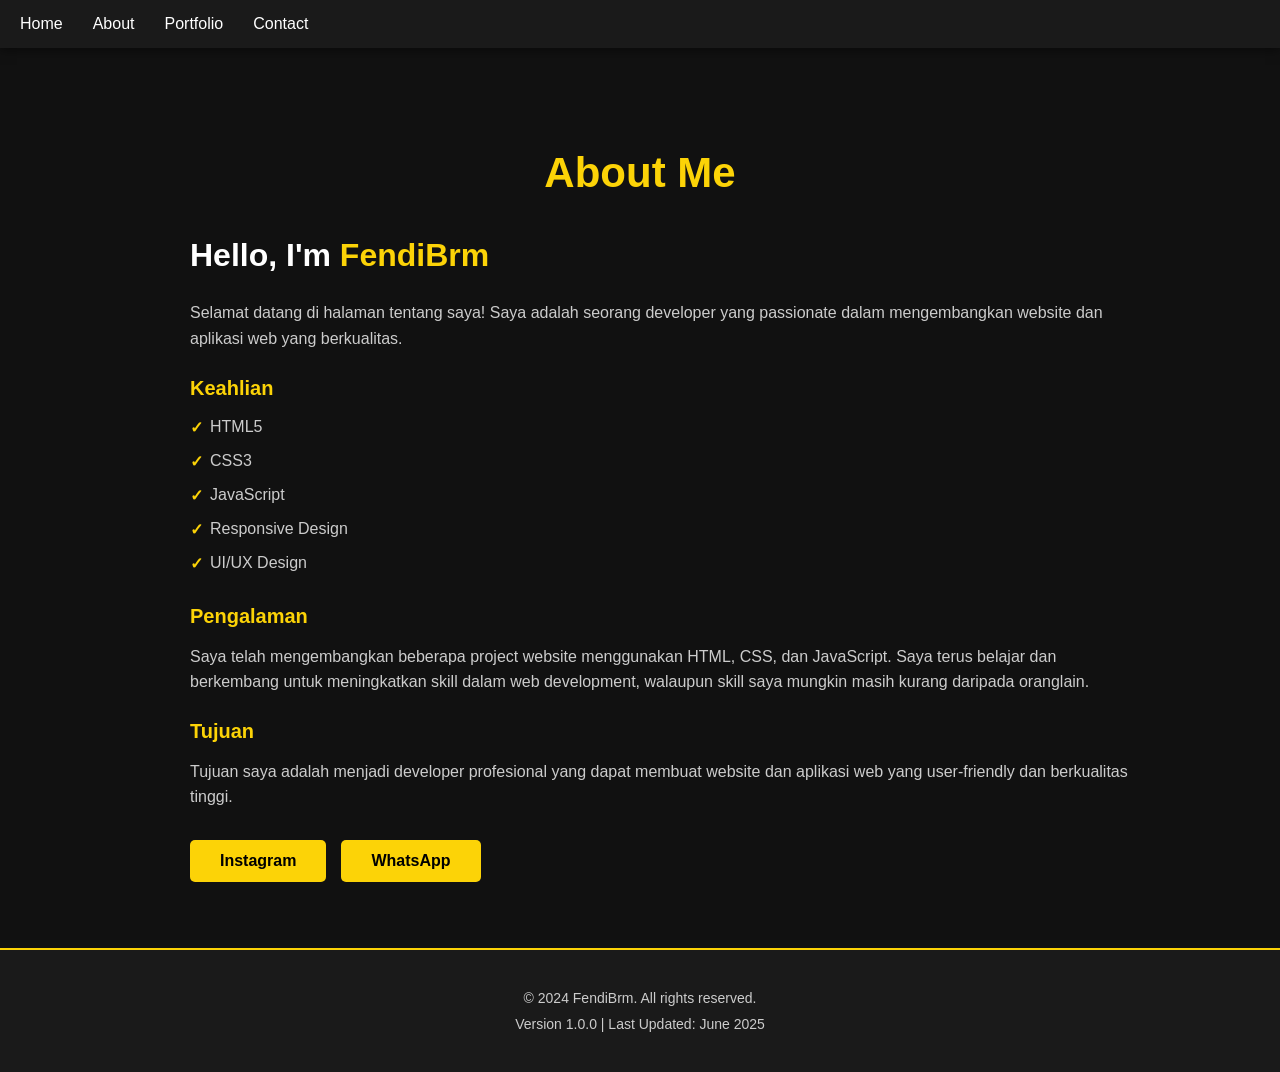
<file: about.html>
<!DOCTYPE html>
<html lang="en">
<head>
    <meta charset="UTF-8">
    <meta name="viewport" content="width=device-width, initial-scale=1.0">
    <title>About - FendiBrm | Portfolio</title>
    <link rel="stylesheet" href="style.css">
</head>
<body>
    <nav class="navbar">
        <div class="hamburger" id="hamburger">
            <span></span>
            <span></span>
            <span></span>
        </div>
        <ul class="nav-menu" id="navMenu">
            <li><a href="index.html">Home</a></li>
            <li><a href="about.html">About</a></li>
            <li><a href="portfolio.html">Portfolio</a></li>
            <li><a href="contact.html">Contact</a></li>
        </ul>
    </nav>

    <section class="about-section">
        <div class="about-container">
            <h1>About Me</h1>

         <div class="about-content">
            <div class="about-image">
               <img src="fendi-bisa.png" alt="FendiBrm">
             </div>
            <div class="about-content">
                <div class="about-text">
                    <h2>Hello, I'm <span>FendiBrm</span></h2>
                    <p>Selamat datang di halaman tentang saya! Saya adalah seorang developer yang passionate dalam mengembangkan website dan aplikasi web yang berkualitas.</p>
                    
                    <h3>Keahlian</h3>
                    <ul class="skills-list">
                        <li>HTML5</li>
                        <li>CSS3</li>
                        <li>JavaScript</li>
                        <li>Responsive Design</li>
                        <li>UI/UX Design</li>
                    </ul>

                    <h3>Pengalaman</h3>
                    <p>Saya telah mengembangkan beberapa project website menggunakan HTML, CSS, dan JavaScript. Saya terus belajar dan berkembang untuk meningkatkan skill dalam web development, walaupun skill saya mungkin masih kurang daripada oranglain.</p>

                    <h3>Tujuan</h3>
                    <p>Tujuan saya adalah menjadi developer profesional yang dapat membuat website dan aplikasi web yang user-friendly dan berkualitas tinggi.</p>

                    <div class="about-links">
                        <a href="https://www.instagram.com/imfndisnt__/" class="btn-social">Instagram</a>
                        <a href="https://wa.me/6282136658391" class="btn-social">WhatsApp</a>
                    </div>
    </section>

    <section class="footer-section">
        <p>&copy; 2024 FendiBrm. All rights reserved.</p>
        <p>Version 1.0.0 | Last Updated: June 2025</p>
    </section>

    <script>
        const hamburger = document.getElementById('hamburger');
        const navMenu = document.getElementById('navMenu');

        hamburger.addEventListener('click', () => {
            hamburger.classList.toggle('active');
            navMenu.classList.toggle('active');
        });

        // Tutup menu saat link diklik
        document.querySelectorAll('.nav-menu a').forEach(link => {
            link.addEventListener('click', () => {
                hamburger.classList.remove('active');
                navMenu.classList.remove('active');
            });
        });
    </script>
</body>
</html>
</file>
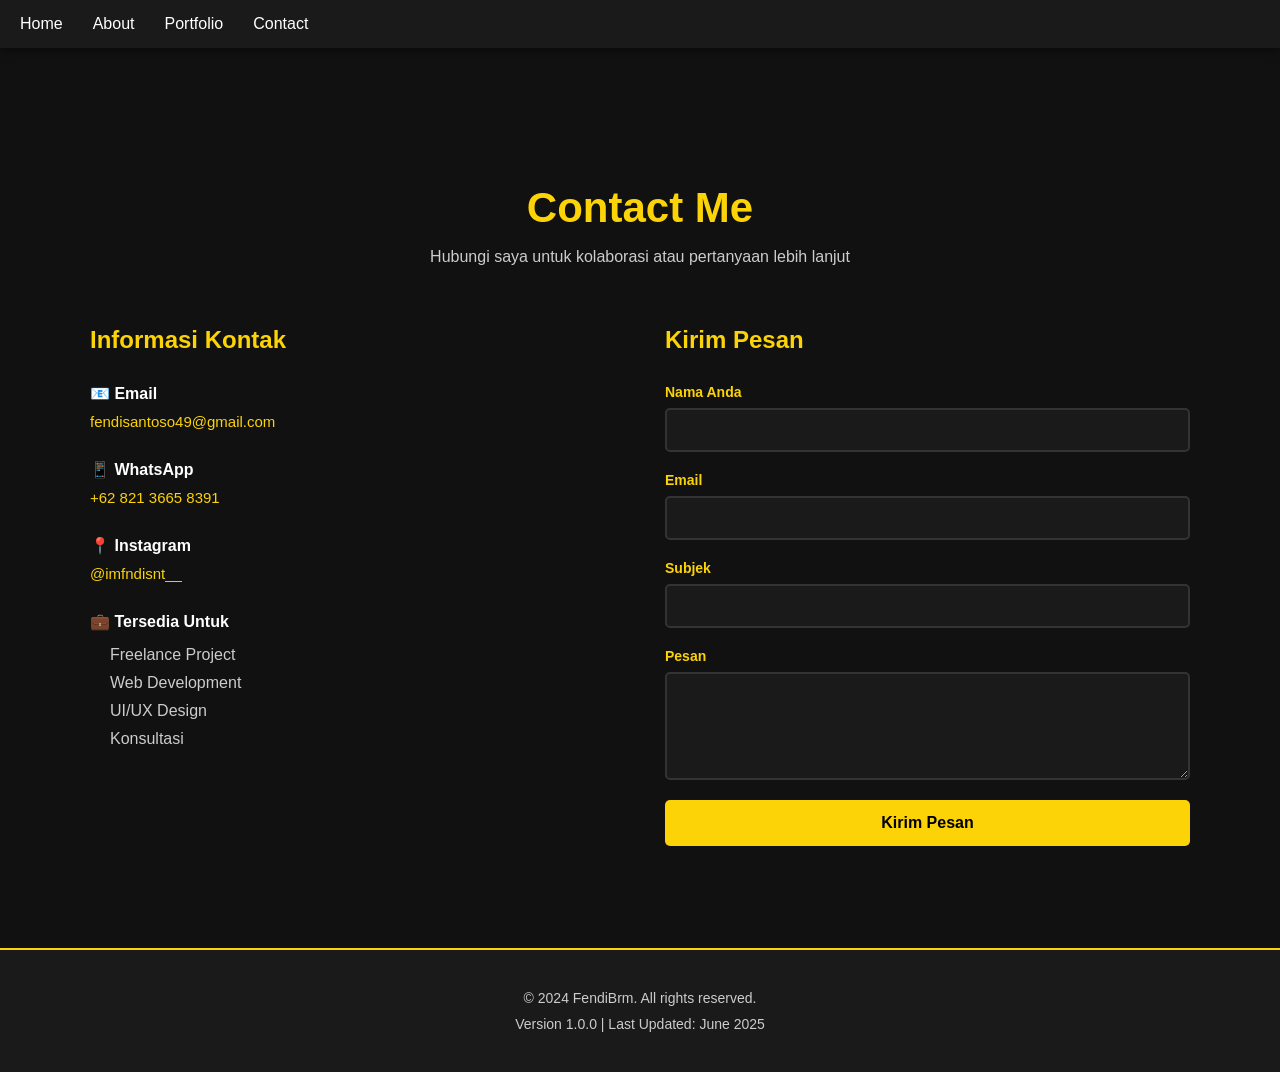
<file: contact.html>
<!DOCTYPE html>
<html lang="en">
<head>
    <meta charset="UTF-8">
    <meta name="viewport" content="width=device-width, initial-scale=1.0">
    <title>Contact - FendiBrm | Portfolio</title>
    <link rel="stylesheet" href="style.css">
</head>
<body>
    <nav class="navbar">
        <div class="hamburger" id="hamburger">
            <span></span>
            <span></span>
            <span></span>
        </div>
        <ul class="nav-menu" id="navMenu">
            <li><a href="index.html">Home</a></li>
            <li><a href="about.html">About</a></li>
            <li><a href="portfolio.html">Portfolio</a></li>
            <li><a href="contact.html">Contact</a></li>
        </ul>
    </nav>

    <section class="contact-section">
        <div class="contact-container">
            <h1>Contact Me</h1>
            <p class="contact-subtitle">Hubungi saya untuk kolaborasi atau pertanyaan lebih lanjut</p>

            <div class="contact-content">
                <div class="contact-info">
                    <h2>Informasi Kontak</h2>
                    
                    <div class="info-item">
                        <h3>📧 Email</h3>
                        <p><a href="mailto:fendisantoso49@gmail.com">fendisantoso49@gmail.com</a></p>
                    </div>

                    <div class="info-item">
                        <h3>📱 WhatsApp</h3>
                        <p><a href="https://wa.me/6282136658391" target="_blank">+62 821 3665 8391</a></p>
                    </div>

                    <div class="info-item">
                        <h3>📍 Instagram</h3>
                        <p><a href="https://www.instagram.com/imfndisnt__/" target="_blank">@imfndisnt__</a></p>
                    </div>

                    <div class="info-item">
                        <h3>💼 Tersedia Untuk</h3>
                        <ul>
                            <li>Freelance Project</li>
                            <li>Web Development</li>
                            <li>UI/UX Design</li>
                            <li>Konsultasi</li>
                        </ul>
                    </div>
                </div>

                <div class="contact-form-wrapper">
                    <h2>Kirim Pesan</h2>
                    <form class="contact-form" id="contactForm">
                        <div class="form-group">
                            <label for="name">Nama Anda</label>
                            <input type="text" id="name" name="name" required>
                        </div>

                        <div class="form-group">
                            <label for="email">Email</label>
                            <input type="email" id="email" name="email" required>
                        </div>

                        <div class="form-group">
                            <label for="subject">Subjek</label>
                            <input type="text" id="subject" name="subject" required>
                        </div>

                        <div class="form-group">
                            <label for="message">Pesan</label>
                            <textarea id="message" name="message" rows="5" required></textarea>
                        </div>

                        <button type="submit" class="btn-submit">Kirim Pesan</button>
                    </form>
                </div>
            </div>
        </div>
    </section>

    <section class="footer-section">
        <p>&copy; 2024 FendiBrm. All rights reserved.</p>
        <p>Version 1.0.0 | Last Updated: June 2025</p>
    </section>

    <script>
        const hamburger = document.getElementById('hamburger');
        const navMenu = document.getElementById('navMenu');

        hamburger.addEventListener('click', () => {
            hamburger.classList.toggle('active');
            navMenu.classList.toggle('active');
        });

        // Tutup menu saat link diklik
        document.querySelectorAll('.nav-menu a').forEach(link => {
            link.addEventListener('click', () => {
                hamburger.classList.remove('active');
                navMenu.classList.remove('active');
            });
        });

        // Handle form submission
        const contactForm = document.getElementById('contactForm');
        contactForm.addEventListener('submit', (e) => {
            e.preventDefault();
            alert('Terima kasih telah menghubungi saya! Saya akan merespons segera.');
            contactForm.reset();
        });
    </script>
</body>
</html>
</file>
<file: style.css>
/* ---- GENERAL ---- */
* {
    box-sizing: border-box;
}

html {
    scroll-behavior: smooth;
}

body {
    margin: 0;
    font-family: 'Poppins', sans-serif;
    background: #0a0a0a;
    color: white;
    overflow-x: hidden;
}

/* ---- NAVBAR ---- */
.navbar {
    background: #1a1a1a;
    padding: 15px 20px;
    position: relative;
    box-shadow: 0 2px 10px rgba(0, 0, 0, 0.5);
}

.hamburger {
    display: none;
    flex-direction: column;
    cursor: pointer;
    gap: 5px;
}

.hamburger span {
    width: 25px;
    height: 3px;
    background-color: #fcd307;
    border-radius: 2px;
    transition: all 0.3s ease;
}

.hamburger.active span:nth-child(1) {
    transform: rotate(45deg) translate(10px, 10px);
}

.hamburger.active span:nth-child(2) {
    opacity: 0;
}

.hamburger.active span:nth-child(3) {
    transform: rotate(-45deg) translate(8px, -7px);
}

.nav-menu {
    list-style: none;
    display: flex;
    gap: 30px;
    margin: 0;
    padding: 0;
}

.nav-menu a {
    color: white;
    text-decoration: none;
    font-weight: 500;
    transition: color 0.3s ease;
}

.nav-menu a:hover {
    color: #fcd307;
}

/* ---- HERO SECTION ---- */
.hero {
    background: linear-gradient(135deg, #1a1a1a, #0a0a0a);
    padding: 100px 40px;
    position: relative;
    display: flex;
    align-items: center;
    justify-content: space-between;
}

.hero-text h1 {
    font-size: 48px;
    margin: 0;
    font-weight: 600;
    color: #ffffff;
}

.hero-text h2 {
    font-size: 30px;
    margin-top: 10px;
}

.hero-text h2 span {
    color: #fcd307; /* warna kuning */
    font-weight: 700;
}

/* ---- CONTENT SECTION ---- */
.content {
    background: #111111;
    padding: 50px 40px;
    border-top: 2px solid #fcd307;
}

.content h3 {
    font-size: 28px;
    color: #fcd307;
}

.content p {
    font-size: 16px;
    color: #cccccc;
}

/* ---- ICONS ---- */
.icons img {
    width: 70px;
    margin-right: 15px;
    filter: brightness(1.1);
}

/* ---- RESPONSIVE ---- */
@media (max-width: 600px) {
    .hamburger {
        display: flex;
    }

    .nav-menu {
        position: absolute;
        top: 60px;
        left: 0;
        width: 100%;
        flex-direction: column;
        background: #1a1a1a;
        gap: 0;
        max-height: 0;
        overflow: hidden;
        transition: max-height 0.3s ease;
    }

    .nav-menu.active {
        max-height: 500px;
    }

    .nav-menu li {
        padding: 15px 20px;
        border-bottom: 1px solid #333;
    }

    .nav-menu a {
        display: block;
    }

    .hero-text h1 {
        font-size: 36px;
    }
    .hero-text h2 {
        font-size: 24px;
    }
    .icons img {
        width: 55px;
    }
}

/* ---- ABOUT SECTION ---- */
.about-section {
    background: #111111;
    padding: 60px 40px;
    min-height: 100vh;
    display: flex;
    align-items: center;
}

.about-container {
    max-width: 1000px;
    margin: 0 auto;
    width: 100%;
}

.about-section h1 {
    font-size: 42px;
    color: #fcd307;
    margin-bottom: 40px;
    text-align: center;
}

.about-content {
    display: flex;
    gap: 50px;
    align-items: center;
}

.about-text {
    flex: 1;
}

.about-text h2 {
    font-size: 32px;
    color: #ffffff;
    margin-top: 0;
}

.about-text h2 span {
    color: #fcd307;
}

.about-text h3 {
    font-size: 20px;
    color: #fcd307;
    margin-top: 25px;
    margin-bottom: 10px;
}

.about-text p {
    font-size: 16px;
    color: #cccccc;
    line-height: 1.6;
    margin-bottom: 15px;
}

.skills-list {
    list-style: none;
    padding: 0;
    margin: 10px 0 20px 0;
}

.skills-list li {
    font-size: 16px;
    color: #cccccc;
    padding: 8px 0;
    padding-left: 20px;
    position: relative;
}

.skills-list li::before {
    content: "✓";
    color: #fcd307;
    font-weight: bold;
    position: absolute;
    left: 0;
}

.about-image {
    flex: 1;
    text-align: center;
}

.about-image img {
    max-width: 300px;
    width: 100%;
    border-radius: 10px;
    box-shadow: 0 10px 30px rgba(252, 211, 7, 0.2);
}

.about-links {
    margin-top: 30px;
    display: flex;
    gap: 15px;
}

.btn-social {
    display: inline-block;
    padding: 12px 30px;
    background: #fcd307;
    color: #000000;
    text-decoration: none;
    border-radius: 5px;
    font-weight: 600;
    transition: all 0.3s ease;
}

.btn-social:hover {
    background: #ffffff;
    transform: translateY(-2px);
    box-shadow: 0 10px 20px rgba(252, 211, 7, 0.3);
}

/* ---- FOOTER SECTION ---- */
.footer-section {
    background: #1a1a1a;
    padding: 30px 40px;
    text-align: center;
    border-top: 2px solid #fcd307;
}

.footer-section p {
    margin: 10px 0;
    font-size: 14px;
    color: #cccccc;
}

/* ---- RESPONSIVE ABOUT ---- */
@media (max-width: 768px) {
    .about-content {
        flex-direction: column;
        gap: 30px;
    }

    .about-image img {
        max-width: 250px;
    }

    .about-section h1 {
        font-size: 32px;
    }

    .about-text h2 {
        font-size: 24px;
    }

    .about-links {
        flex-direction: column;
    }

    .btn-social {
        width: 100%;
        text-align: center;
    }
}


/* ---- CONTACT SECTION ---- */
.contact-section {
    background: #111111;
    padding: 60px 40px;
    min-height: 100vh;
    display: flex;
    align-items: center;
}

.contact-container {
    max-width: 1100px;
    margin: 0 auto;
    width: 100%;
}

.contact-section h1 {
    font-size: 42px;
    color: #fcd307;
    margin-bottom: 10px;
    text-align: center;
}

.contact-subtitle {
    text-align: center;
    font-size: 16px;
    color: #cccccc;
    margin-bottom: 40px;
}

.contact-content {
    display: grid;
    grid-template-columns: 1fr 1fr;
    gap: 50px;
}

.contact-info h2 {
    font-size: 24px;
    color: #fcd307;
    margin-bottom: 30px;
}

.info-item {
    margin-bottom: 30px;
}

.info-item h3 {
    font-size: 16px;
    color: #ffffff;
    margin: 0 0 10px 0;
}

.info-item p {
    margin: 0;
    color: #cccccc;
    font-size: 15px;
}

.info-item a {
    color: #fcd307;
    text-decoration: none;
    transition: color 0.3s ease;
}

.info-item a:hover {
    color: #ffffff;
}

.info-item ul {
    list-style: none;
    padding: 0;
    margin: 0;
}

.info-item ul li {
    color: #cccccc;
    padding: 5px 0;
    padding-left: 20px;
    position: relative;
}

.info-item ul li::before {
    content: "";
    color: #fcd307;
    position: absolute;
    left: 0;
}

.contact-form-wrapper h2 {
    font-size: 24px;
    color: #fcd307;
    margin-bottom: 30px;
}

.contact-form {
    display: flex;
    flex-direction: column;
    gap: 20px;
}

.form-group {
    display: flex;
    flex-direction: column;
}

.form-group label {
    font-size: 14px;
    color: #fcd307;
    margin-bottom: 8px;
    font-weight: 600;
}

.form-group input,
.form-group textarea {
    padding: 12px 15px;
    background: #1a1a1a;
    border: 2px solid #333333;
    border-radius: 5px;
    color: #ffffff;
    font-family: 'Poppins', sans-serif;
    font-size: 14px;
    transition: border-color 0.3s ease;
}

.form-group input:focus,
.form-group textarea:focus {
    outline: none;
    border-color: #fcd307;
    background: #222222;
}

.btn-submit {
    padding: 14px 30px;
    background: #fcd307;
    color: #000000;
    border: none;
    border-radius: 5px;
    font-weight: 600;
    font-size: 16px;
    cursor: pointer;
    transition: all 0.3s ease;
    font-family: 'Poppins', sans-serif;
}

.btn-submit:hover {
    background: #ffffff;
    transform: translateY(-2px);
    box-shadow: 0 10px 20px rgba(252, 211, 7, 0.3);
}

/* ---- RESPONSIVE CONTACT ---- */
@media (max-width: 768px) {
    .contact-content {
        grid-template-columns: 1fr;
        gap: 40px;
    }

    .contact-section h1 {
        font-size: 32px;
    }

    .contact-section {
        padding: 40px 20px;
    }
}

/* ---- PORTFOLIO SECTION ---- */
.portfolio-section {
    background: #111111;
    padding: 60px 40px;
    min-height: 100vh;
}

.portfolio-container {
    max-width: 1200px;
    margin: 0 auto;
    width: 100%;
}

.portfolio-section h1 {
    font-size: 42px;
    color: #fcd307;
    margin-bottom: 10px;
    text-align: center;
}

.portfolio-subtitle {
    text-align: center;
    font-size: 16px;
    color: #cccccc;
    margin-bottom: 40px;
}

.portfolio-filter {
    display: flex;
    justify-content: center;
    gap: 15px;
    margin-bottom: 50px;
    flex-wrap: wrap;
}

.filter-btn {
    padding: 10px 20px;
    background: transparent;
    color: #cccccc;
    border: 2px solid #333333;
    border-radius: 5px;
    cursor: pointer;
    font-family: 'Poppins', sans-serif;
    font-weight: 600;
    transition: all 0.3s ease;
}

.filter-btn:hover,
.filter-btn.active {
    background: #fcd307;
    color: #000000;
    border-color: #fcd307;
}

.portfolio-grid {
    display: grid;
    grid-template-columns: repeat(auto-fit, minmax(300px, 1fr));
    gap: 30px;
}

.portfolio-item {
    opacity: 1;
    transition: opacity 0.3s ease;
}

.portfolio-item.show {
    animation: fadeIn 0.3s ease;
}

@keyframes fadeIn {
    from {
        opacity: 0;
        transform: scale(0.95);
    }
    to {
        opacity: 1;
        transform: scale(1);
    }
}

.portfolio-image {
    position: relative;
    overflow: hidden;
    border-radius: 8px;
    aspect-ratio: 4/3;
}

.portfolio-image img {
    width: 100%;
    height: 100%;
    object-fit: cover;
    transition: transform 0.3s ease;
}

.portfolio-overlay {
    position: absolute;
    top: 0;
    left: 0;
    right: 0;
    bottom: 0;
    background: rgba(252, 211, 7, 0.9);
    display: flex;
    flex-direction: column;
    justify-content: center;
    align-items: center;
    opacity: 0;
    transition: opacity 0.3s ease;
}

.portfolio-image:hover img {
    transform: scale(1.1);
}

.portfolio-image:hover .portfolio-overlay {
    opacity: 1;
}

.portfolio-overlay h3 {
    margin: 0;
    font-size: 20px;
    color: #000000;
    margin-bottom: 5px;
}

.portfolio-overlay p {
    margin: 0;
    font-size: 14px;
    color: #333333;
    margin-bottom: 15px;
}

.view-btn {
    padding: 8px 20px;
    background: #000000;
    color: #fcd307;
    text-decoration: none;
    border-radius: 5px;
    font-weight: 600;
    transition: all 0.3s ease;
}

.view-btn:hover {
    background: #333333;
    transform: translateY(-2px);
}

/* ---- RESPONSIVE PORTFOLIO ---- */
@media (max-width: 768px) {
    .portfolio-section {
        padding: 40px 20px;
    }

    .portfolio-section h1 {
        font-size: 32px;
    }

    .portfolio-grid {
        grid-template-columns: 1fr;
    }

    .portfolio-filter {
        gap: 10px;
    }

    .filter-btn {
        padding: 8px 15px;
        font-size: 14px;
    }
}
</file>
